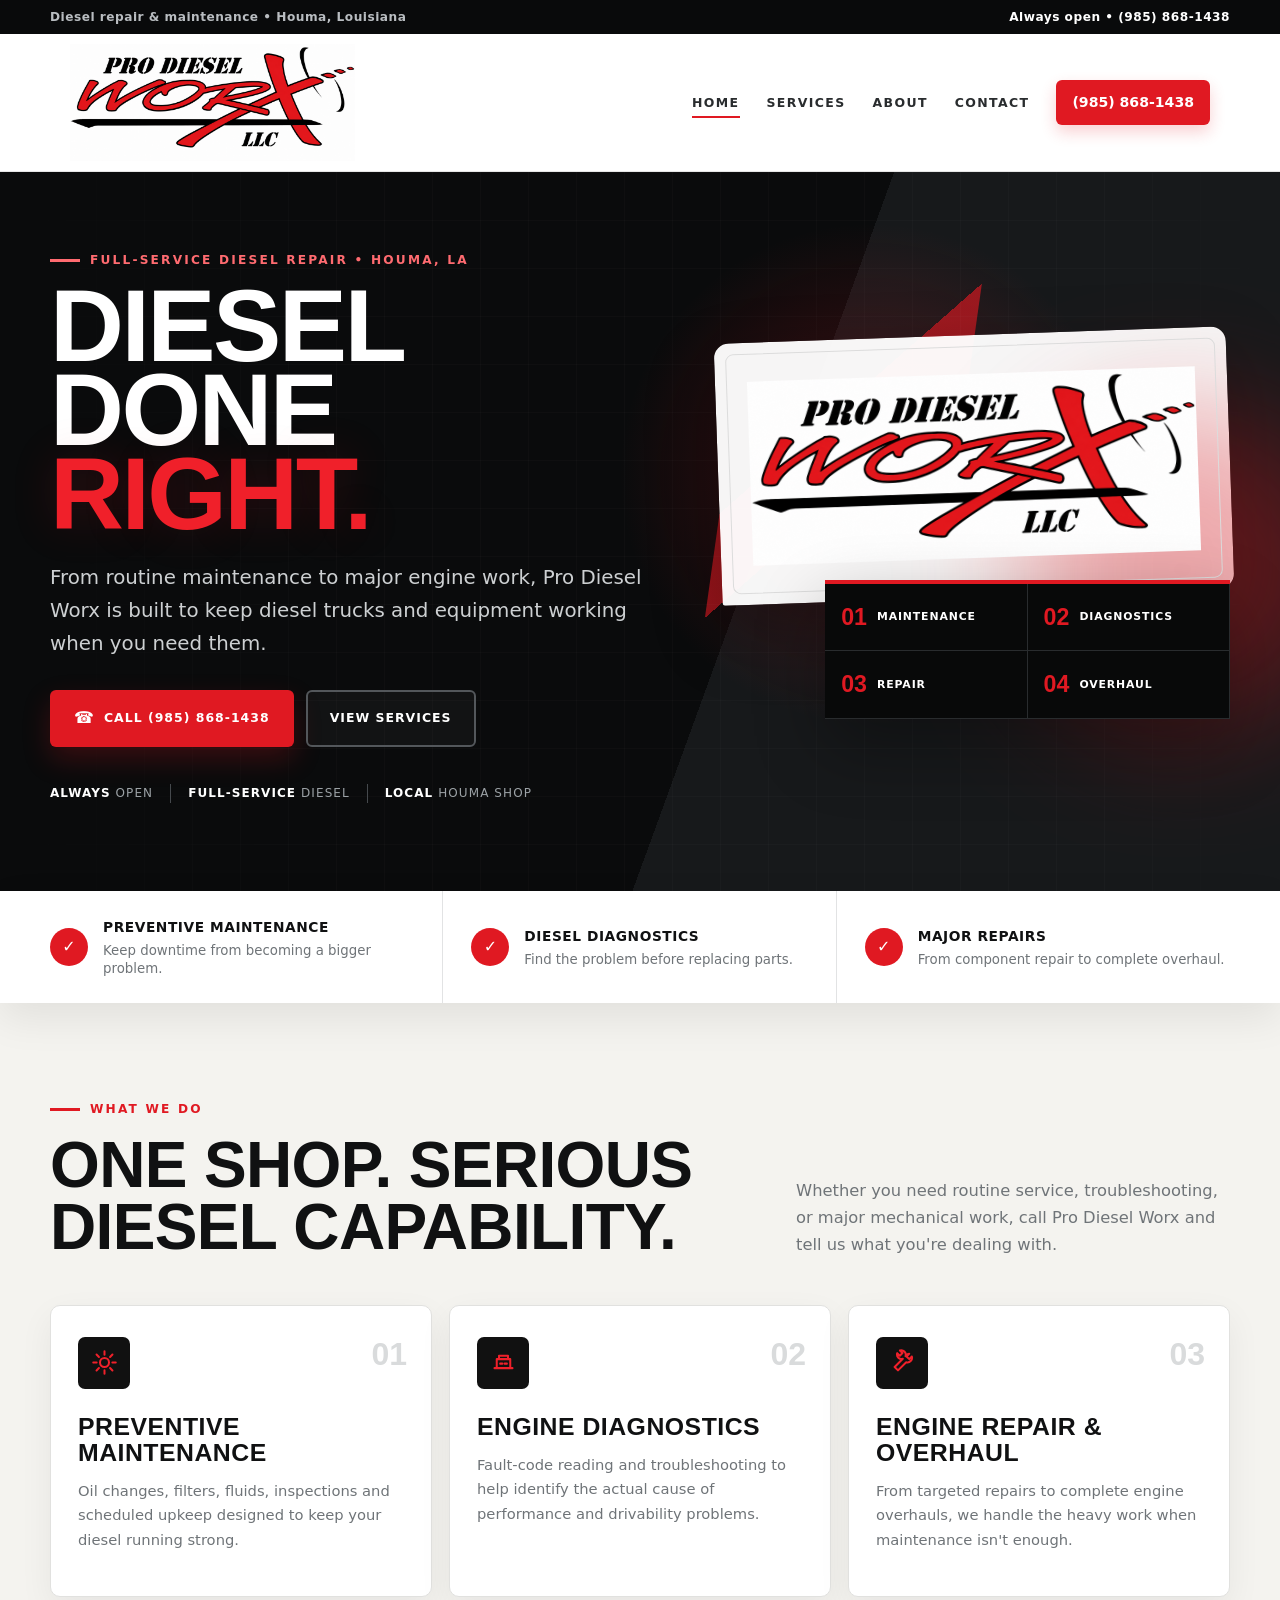
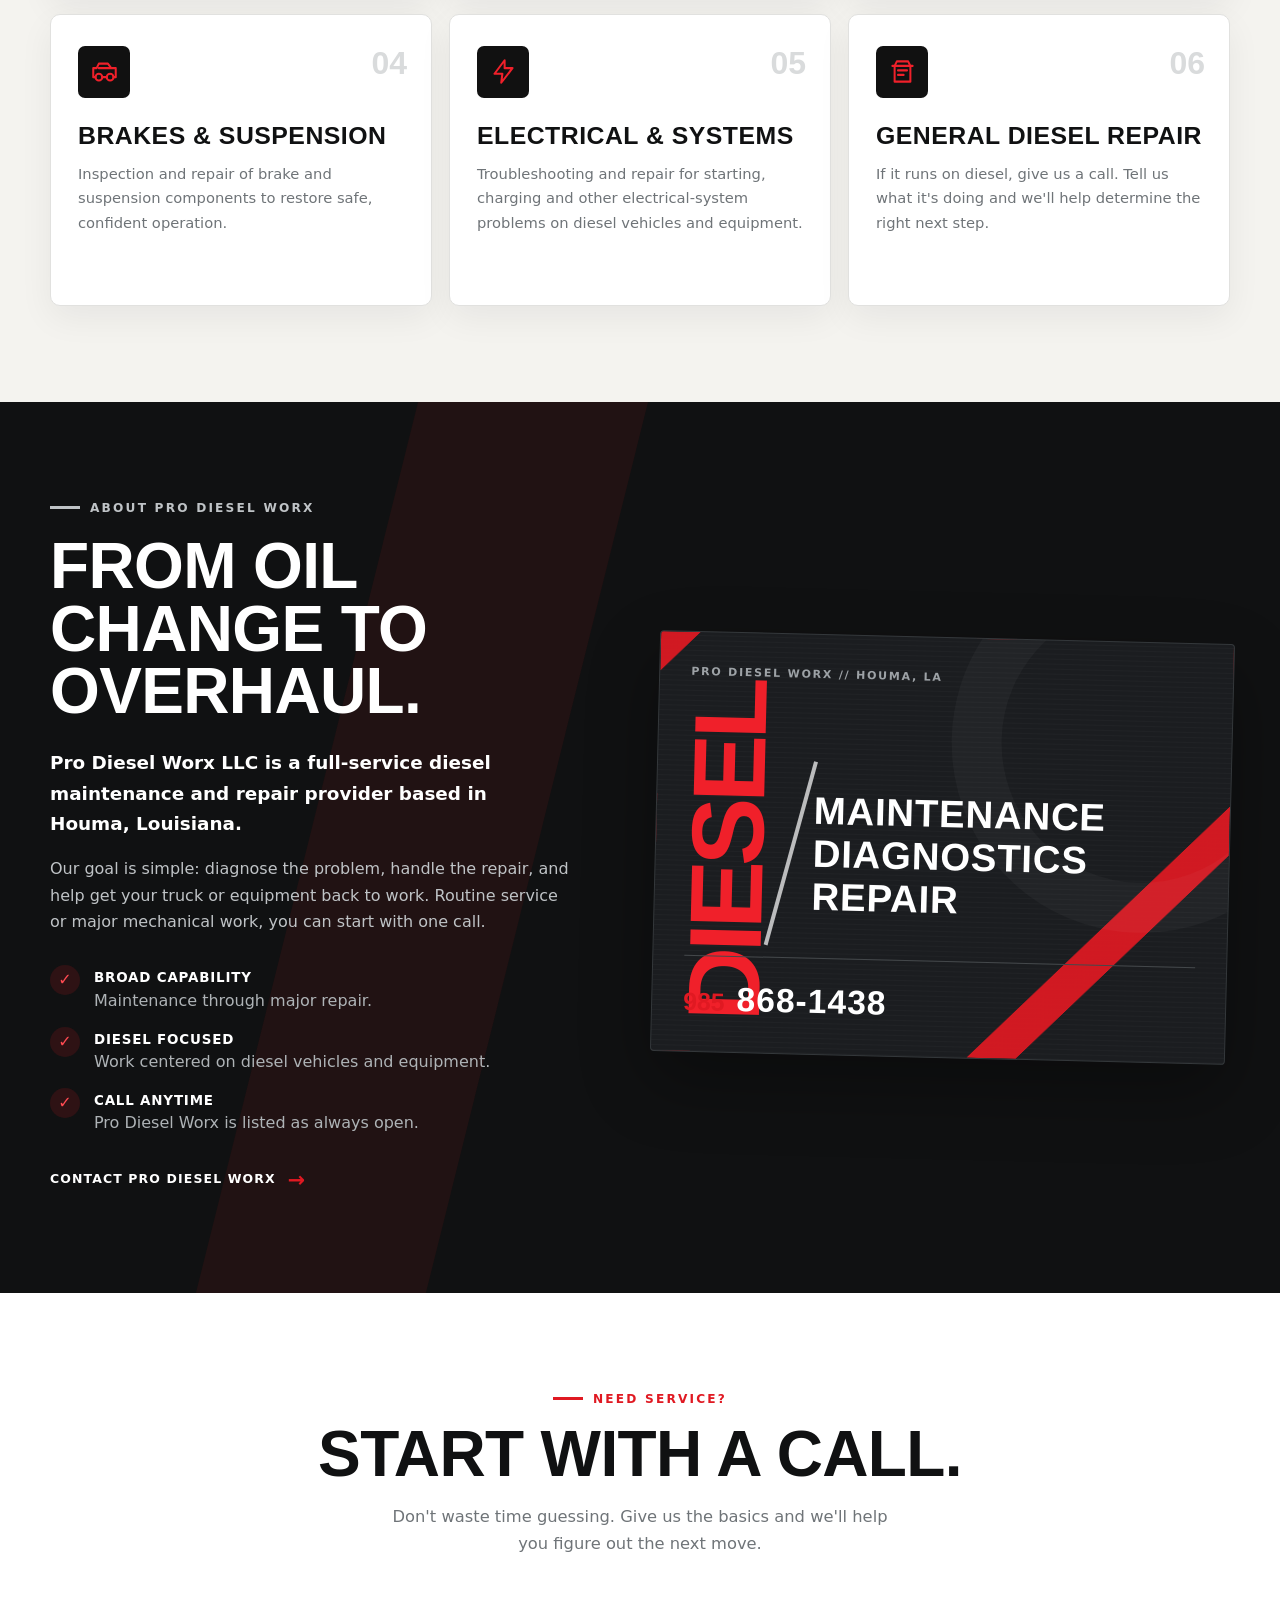
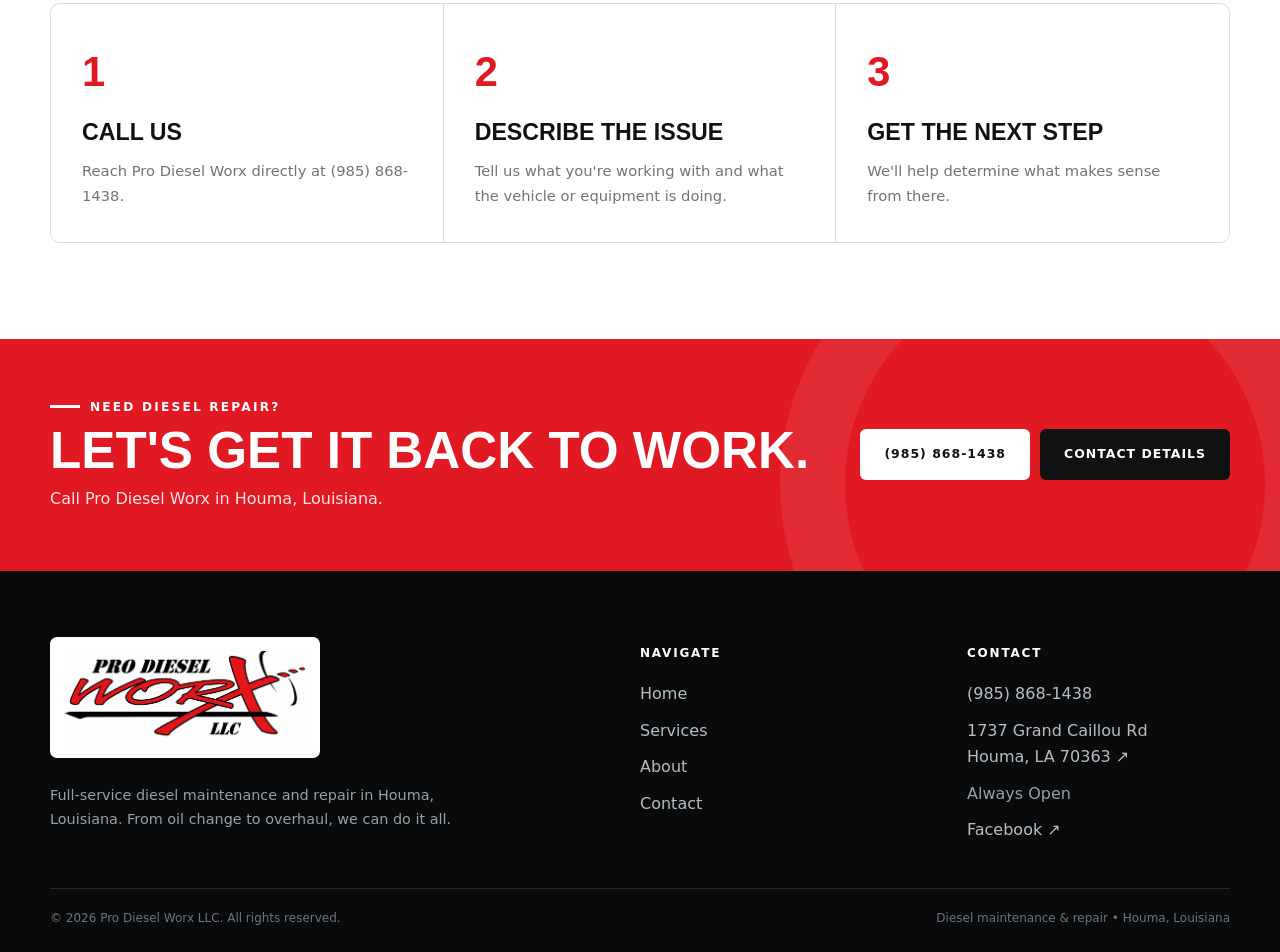
<file: index.html>
<!doctype html>
<html lang="en">
<head>
  <meta charset="utf-8">
  <meta name="viewport" content="width=device-width,initial-scale=1">
  <title>Pro Diesel Worx LLC | Diesel Repair &amp; Maintenance | Lockport, LA</title>
  <meta name="description" content="Full-service diesel maintenance and repair in Lockport, Louisiana.">

  <!--
    TEMPORARY - GitHub Pages preview only.

    Pages serves this repository from the root, but the site itself lives in
    web/wwwroot so that Visual Studio can publish it to IIS. Without this file
    the root URL renders README.md instead of the site.

    Delete this file once prodieselworx.com points at the MonsterASP hosting.
    It is never deployed to production: the publish output comes from web/.
  -->
  <meta name="robots" content="noindex">
  <link rel="canonical" href="https://prodieselworx.com/">
  <meta http-equiv="refresh" content="0; url=web/wwwroot/index.html">
  <script>window.location.replace("web/wwwroot/index.html");</script>

  <style>
    body{margin:0;min-height:100vh;display:grid;place-items:center;background:#111;color:#fff;
         font:16px/1.6 system-ui,-apple-system,"Segoe UI",sans-serif;text-align:center;padding:24px}
    a{color:#e01b24;font-weight:700}
  </style>
</head>
<body>
  <div>
    <p>Loading Pro Diesel Worx&hellip;</p>
    <p><a href="web/wwwroot/index.html">Continue to the site</a></p>
  </div>
</body>
</html>
</file>
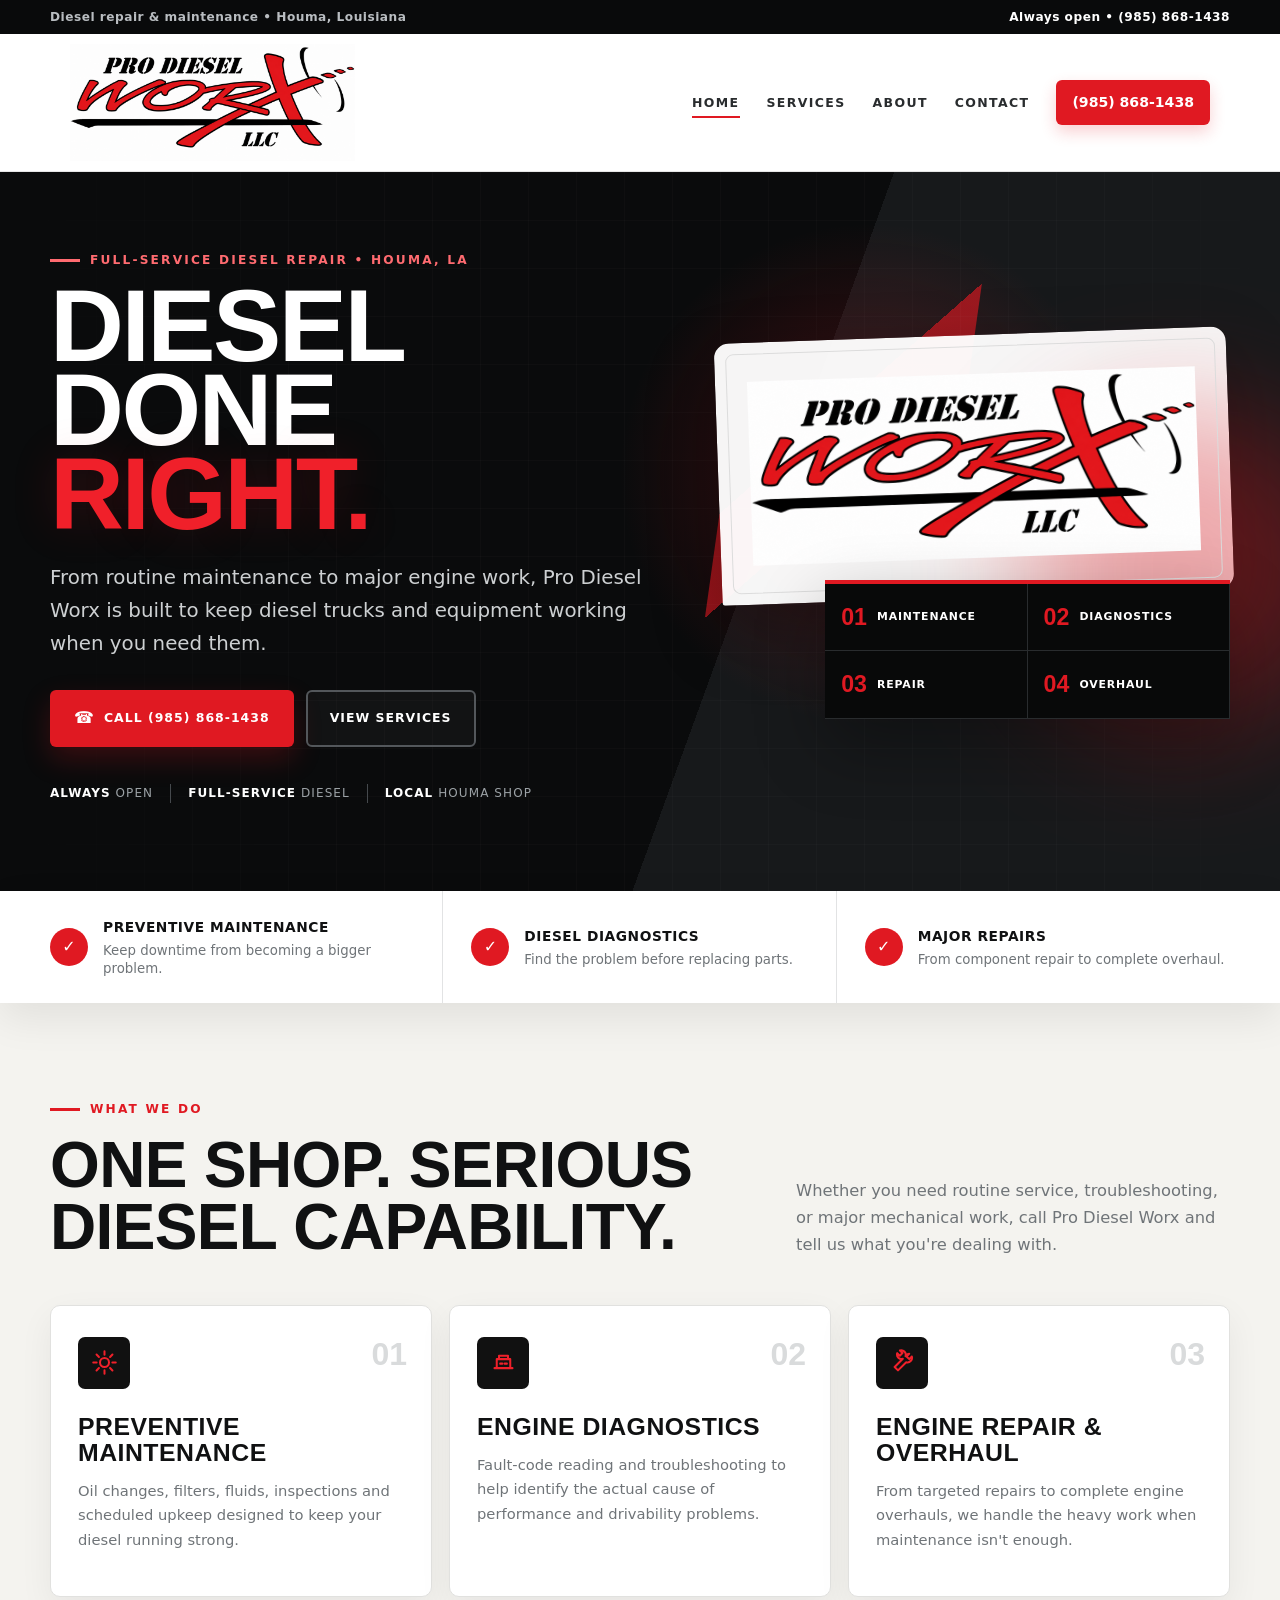
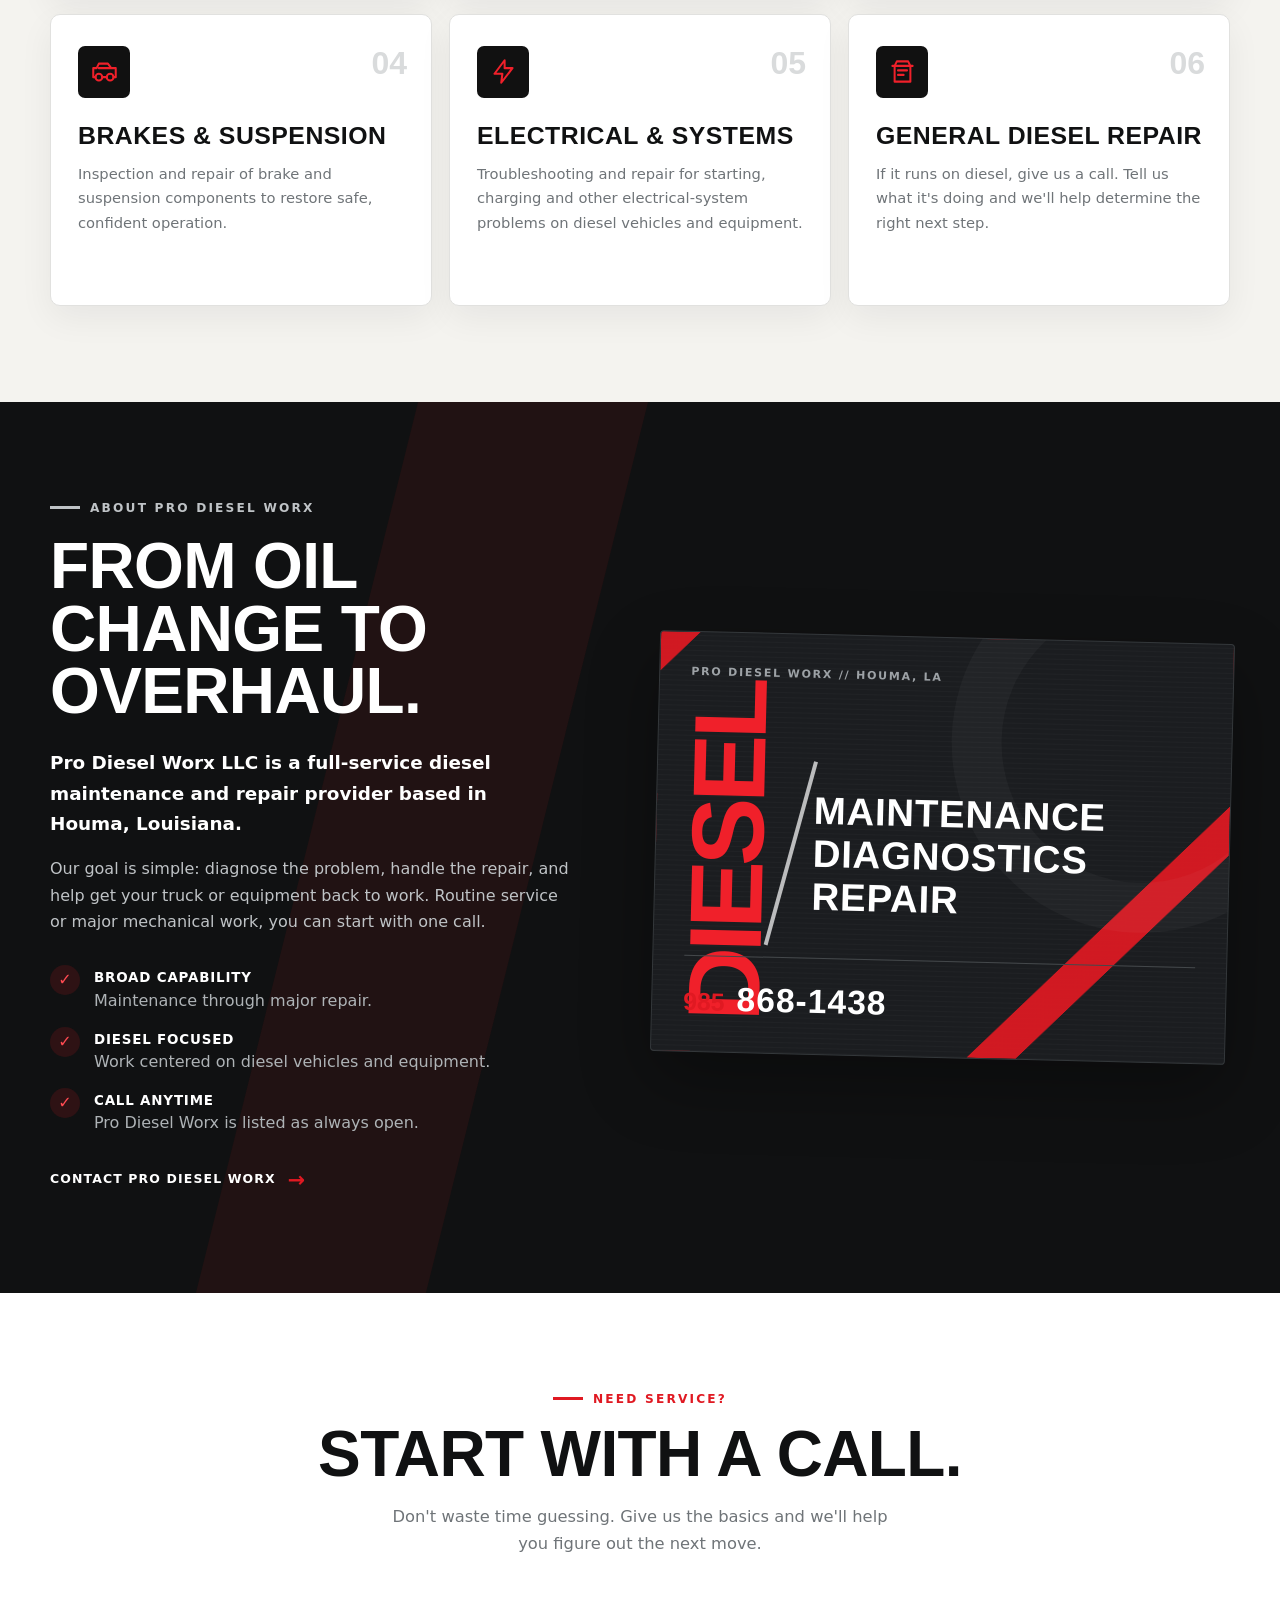
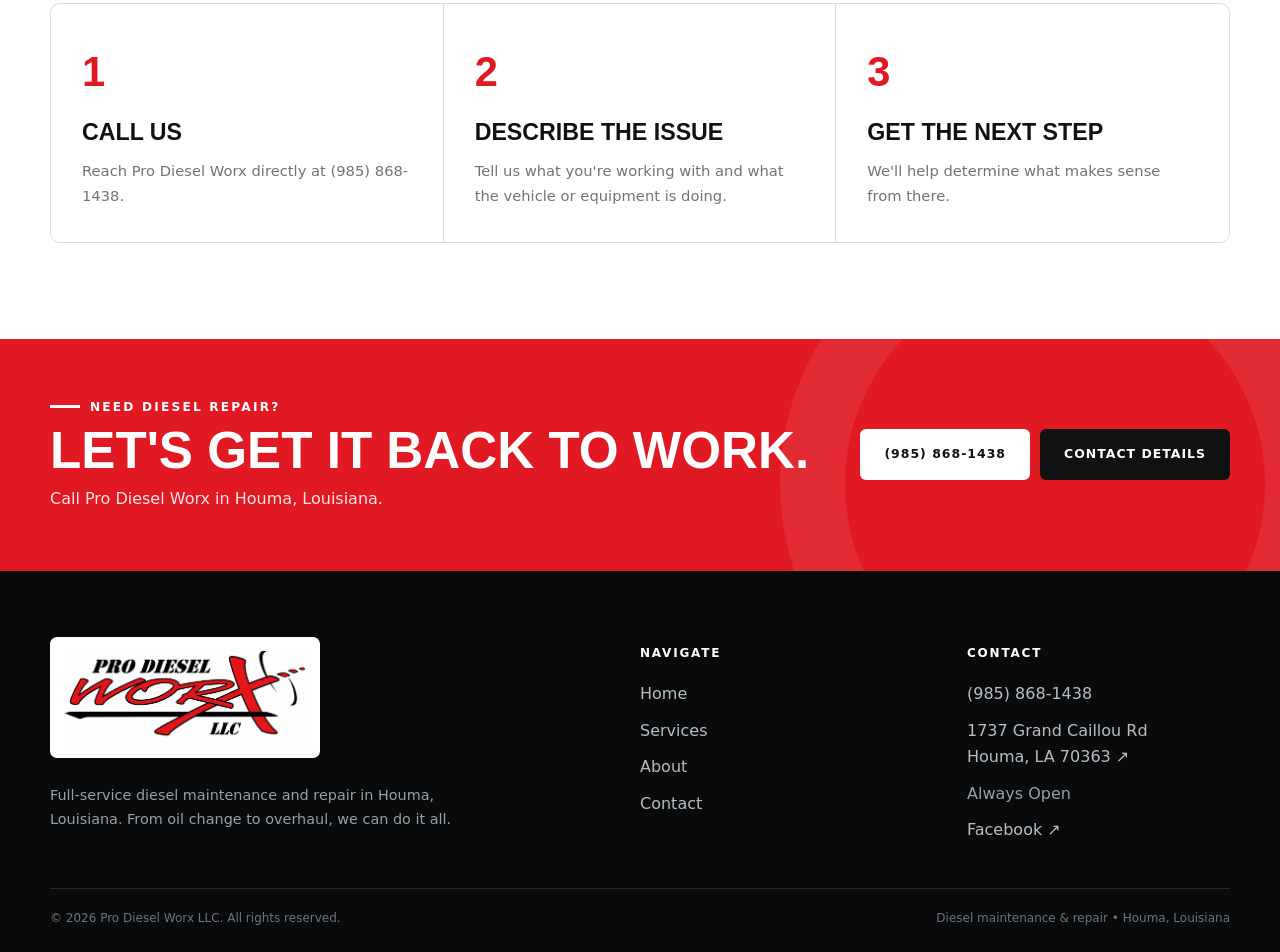
<file: web/wwwroot/index.html>
<!DOCTYPE html>
<html lang="en">
<head>
  <meta charset="UTF-8" />
  <meta name="viewport" content="width=device-width, initial-scale=1.0" />
  <title>Pro Diesel Worx LLC | Diesel Repair & Maintenance | Houma, LA</title>
  <meta name="description" content="Full-service diesel maintenance and repair in Houma, Louisiana. Pro Diesel Worx handles preventive maintenance, diagnostics, electrical work, brakes, suspension, engine repair and overhauls." />
  <meta name="theme-color" content="#111111" />
  <meta property="og:type" content="website" />
  <meta property="og:title" content="Pro Diesel Worx LLC | Diesel Done Right" />
  <meta property="og:description" content="From oil changes to engine overhauls, Pro Diesel Worx provides full-service diesel repair and maintenance in Houma, LA." />
  <meta property="og:url" content="https://prodieselworx.com/" />
  <meta property="og:image" content="https://prodieselworx.com/img/logo.png" />
  <meta name="twitter:card" content="summary_large_image" />
  <link rel="canonical" href="https://prodieselworx.com/" />
  <link rel="icon" href="img/logo.png" type="image/png" />
  <link rel="stylesheet" href="css/styles.css" />
  <script src="js/site.js" defer></script>

  <script type="application/ld+json">
  {
    "@context": "https://schema.org",
    "@type": "AutomotiveBusiness",
    "name": "Pro Diesel Worx LLC",
    "url": "https://prodieselworx.com/",
    "telephone": "+1-985-868-1438",
    "image": "https://prodieselworx.com/img/logo.png",
    "description": "Full-service diesel maintenance and repair in Houma, Louisiana.",
    "address": {
      "@type": "PostalAddress",
      "streetAddress": "1737 Grand Caillou Rd",
      "addressLocality": "Houma",
      "addressRegion": "LA",
      "postalCode": "70363",
      "addressCountry": "US"
    },
    "sameAs": ["https://www.facebook.com/prodieselworx/"]
  }
  </script>
</head>
<body>
  <a class="skip-link" href="#main">Skip to content</a>

  <div class="utility-bar">
    <div class="container utility-bar__inner">
      <span>Diesel repair &amp; maintenance • Houma, Louisiana</span>
      <a href="tel:+19858681438" aria-label="Call Pro Diesel Worx at 985-868-1438">Always open • (985) 868-1438</a>
    </div>
  </div>

  <header class="site-header" data-header>
    <nav class="nav" aria-label="Primary navigation">
      <a href="index.html" class="nav__brand" aria-label="Pro Diesel Worx home">
        <img src="img/logo.png" width="1956" height="804" alt="Pro Diesel Worx LLC" />
      </a>

      <button class="nav__toggle" type="button" aria-label="Open menu" aria-expanded="false" aria-controls="navLinks" data-nav-toggle>
        <span></span><span></span><span></span>
      </button>

      <ul class="nav__links" id="navLinks" data-nav-links>
        <li><a href="index.html" class="active">Home</a></li>
        <li><a href="#services">Services</a></li>
        <li><a href="#about">About</a></li>
        <li><a href="contact.html">Contact</a></li>
        <li><a href="tel:+19858681438" class="nav__phone"><span>Call Now</span> (985) 868-1438</a></li>
      </ul>
    </nav>
  </header>

  <main id="main">
    <section class="hero">
      <div class="hero__texture" aria-hidden="true"></div>
      <div class="container hero__grid">
        <div class="hero__content reveal">
          <p class="eyebrow">Full-Service Diesel Repair • Houma, LA</p>
          <h1>Diesel Done <span>Right.</span></h1>
          <p class="hero__lead">From routine maintenance to major engine work, Pro Diesel Worx is built to keep diesel trucks and equipment working when you need them.</p>
          <div class="hero__actions">
            <a href="tel:+19858681438" class="btn btn--primary">
              <span class="btn__icon" aria-hidden="true">☎</span>
              Call (985) 868-1438
            </a>
            <a href="#services" class="btn btn--ghost">View Services</a>
          </div>
          <div class="hero__mini-proof" aria-label="Business highlights">
            <span><strong>Always</strong> Open</span>
            <span><strong>Full-Service</strong> Diesel</span>
            <span><strong>Local</strong> Houma Shop</span>
          </div>
        </div>

        <div class="hero__visual reveal reveal--delay" aria-label="Pro Diesel Worx capabilities">
          <div class="hero__logo-panel">
            <div class="hero__logo-glow" aria-hidden="true"></div>
            <img src="img/logo.png" width="1956" height="804" alt="" aria-hidden="true" />
          </div>
          <div class="hero__service-stack">
            <div><span>01</span><strong>Maintenance</strong></div>
            <div><span>02</span><strong>Diagnostics</strong></div>
            <div><span>03</span><strong>Repair</strong></div>
            <div><span>04</span><strong>Overhaul</strong></div>
          </div>
        </div>
      </div>
    </section>

    <section class="capability-strip" aria-label="Pro Diesel Worx service highlights">
      <div class="container capability-strip__grid">
        <div class="capability-strip__item"><span class="capability-strip__mark">✓</span><span><strong>Preventive Maintenance</strong><small>Keep downtime from becoming a bigger problem.</small></span></div>
        <div class="capability-strip__item"><span class="capability-strip__mark">✓</span><span><strong>Diesel Diagnostics</strong><small>Find the problem before replacing parts.</small></span></div>
        <div class="capability-strip__item"><span class="capability-strip__mark">✓</span><span><strong>Major Repairs</strong><small>From component repair to complete overhaul.</small></span></div>
      </div>
    </section>

    <section class="section section--light" id="services">
      <div class="container">
        <div class="section-heading reveal">
          <div>
            <p class="eyebrow eyebrow--dark">What We Do</p>
            <h2>One Shop. Serious Diesel Capability.</h2>
          </div>
          <p>Whether you need routine service, troubleshooting, or major mechanical work, call Pro Diesel Worx and tell us what you're dealing with.</p>
        </div>

        <div class="services">
          <article class="service-card reveal">
            <div class="service-card__icon" aria-hidden="true">
              <svg viewBox="0 0 24 24"><path d="M12 2v3M12 19v3M4.93 4.93l2.12 2.12M16.95 16.95l2.12 2.12M2 12h3M19 12h3M4.93 19.07l2.12-2.12M16.95 7.05l2.12-2.12"/><circle cx="12" cy="12" r="4"/></svg>
            </div>
            <span class="service-card__number">01</span>
            <h3>Preventive Maintenance</h3>
            <p>Oil changes, filters, fluids, inspections and scheduled upkeep designed to keep your diesel running strong.</p>
          </article>

          <article class="service-card reveal">
            <div class="service-card__icon" aria-hidden="true">
              <svg viewBox="0 0 24 24"><path d="M4 17h16M6 17V9h12v8M8 9V6h8v3M9 13h2M13 13h2"/></svg>
            </div>
            <span class="service-card__number">02</span>
            <h3>Engine Diagnostics</h3>
            <p>Fault-code reading and troubleshooting to help identify the actual cause of performance and drivability problems.</p>
          </article>

          <article class="service-card reveal">
            <div class="service-card__icon" aria-hidden="true">
              <svg viewBox="0 0 24 24"><path d="M14.7 6.3a4 4 0 0 0-5-5L12 3.6 9.6 6 7.3 3.7a4 4 0 0 0 5 5L5 16l3 3 7.3-7.3a4 4 0 0 0 5-5L18 9l-2.4-2.4 2.3-2.3a4 4 0 0 0-3.2 2z"/></svg>
            </div>
            <span class="service-card__number">03</span>
            <h3>Engine Repair &amp; Overhaul</h3>
            <p>From targeted repairs to complete engine overhauls, we handle the heavy work when maintenance isn't enough.</p>
          </article>

          <article class="service-card reveal">
            <div class="service-card__icon" aria-hidden="true">
              <svg viewBox="0 0 24 24"><circle cx="7" cy="17" r="3"/><circle cx="17" cy="17" r="3"/><path d="M4 17H2V9h3l2-4h8l3 4h4v8h-2M10 17h4M7 9h10"/></svg>
            </div>
            <span class="service-card__number">04</span>
            <h3>Brakes &amp; Suspension</h3>
            <p>Inspection and repair of brake and suspension components to restore safe, confident operation.</p>
          </article>

          <article class="service-card reveal">
            <div class="service-card__icon" aria-hidden="true">
              <svg viewBox="0 0 24 24"><path d="M13 2 4 14h7l-1 8 10-13h-7z"/></svg>
            </div>
            <span class="service-card__number">05</span>
            <h3>Electrical &amp; Systems</h3>
            <p>Troubleshooting and repair for starting, charging and other electrical-system problems on diesel vehicles and equipment.</p>
          </article>

          <article class="service-card reveal">
            <div class="service-card__icon" aria-hidden="true">
              <svg viewBox="0 0 24 24"><path d="M3 7h18M5 7l2-4h10l2 4M5 7v14h14V7M8 11h8M8 15h5"/></svg>
            </div>
            <span class="service-card__number">06</span>
            <h3>General Diesel Repair</h3>
            <p>If it runs on diesel, give us a call. Tell us what it's doing and we'll help determine the right next step.</p>
          </article>
        </div>
      </div>
    </section>

    <section class="section section--dark section--angled" id="about">
      <div class="container about-grid">
        <div class="about-copy reveal">
          <p class="eyebrow">About Pro Diesel Worx</p>
          <h2>From Oil Change to Overhaul.</h2>
          <p class="about-copy__lead">Pro Diesel Worx LLC is a full-service diesel maintenance and repair provider based in Houma, Louisiana.</p>
          <p>Our goal is simple: diagnose the problem, handle the repair, and help get your truck or equipment back to work. Routine service or major mechanical work, you can start with one call.</p>
          <div class="about-points">
            <div><span>✓</span><p><strong>Broad capability</strong><br />Maintenance through major repair.</p></div>
            <div><span>✓</span><p><strong>Diesel focused</strong><br />Work centered on diesel vehicles and equipment.</p></div>
            <div><span>✓</span><p><strong>Call anytime</strong><br />Pro Diesel Worx is listed as always open.</p></div>
          </div>
          <a href="contact.html" class="text-link">Contact Pro Diesel Worx <span>→</span></a>
        </div>

        <div class="about-visual reveal reveal--delay" aria-hidden="true">
          <div class="industrial-card">
            <div class="industrial-card__topline">PRO DIESEL WORX // HOUMA, LA</div>
            <div class="industrial-card__center">
              <span class="industrial-card__big">DIESEL</span>
              <span class="industrial-card__slash"></span>
              <span class="industrial-card__small">MAINTENANCE<br />DIAGNOSTICS<br />REPAIR</span>
            </div>
            <div class="industrial-card__bottom">
              <span>985</span><strong>868-1438</strong>
            </div>
          </div>
        </div>
      </div>
    </section>

    <section class="section section--steps">
      <div class="container">
        <div class="section-heading section-heading--center reveal">
          <div>
            <p class="eyebrow eyebrow--dark">Need Service?</p>
            <h2>Start With a Call.</h2>
          </div>
          <p>Don't waste time guessing. Give us the basics and we'll help you figure out the next move.</p>
        </div>

        <div class="steps-grid">
          <div class="step-card reveal"><span>1</span><h3>Call Us</h3><p>Reach Pro Diesel Worx directly at (985) 868-1438.</p></div>
          <div class="step-card reveal"><span>2</span><h3>Describe the Issue</h3><p>Tell us what you're working with and what the vehicle or equipment is doing.</p></div>
          <div class="step-card reveal"><span>3</span><h3>Get the Next Step</h3><p>We'll help determine what makes sense from there.</p></div>
        </div>
      </div>
    </section>

    <section class="cta-band">
      <div class="container cta-band__inner reveal">
        <div>
          <p class="eyebrow">Need Diesel Repair?</p>
          <h2>Let's Get It Back to Work.</h2>
          <p>Call Pro Diesel Worx in Houma, Louisiana.</p>
        </div>
        <div class="cta-band__actions">
          <a href="tel:+19858681438" class="btn btn--white">(985) 868-1438</a>
          <a href="contact.html" class="btn btn--dark">Contact Details</a>
        </div>
      </div>
    </section>
  </main>

  <footer class="site-footer">
    <div class="container footer-grid">
      <div class="footer-brand">
        <div class="footer-brand__logo"><img src="img/logo.png" width="1956" height="804" alt="Pro Diesel Worx LLC" /></div>
        <p>Full-service diesel maintenance and repair in Houma, Louisiana. From oil change to overhaul, we can do it all.</p>
      </div>
      <div>
        <h3>Navigate</h3>
        <ul>
          <li><a href="index.html">Home</a></li>
          <li><a href="#services">Services</a></li>
          <li><a href="#about">About</a></li>
          <li><a href="contact.html">Contact</a></li>
        </ul>
      </div>
      <div>
        <h3>Contact</h3>
        <ul>
          <li><a href="tel:+19858681438">(985) 868-1438</a></li>
          <li><a href="https://www.google.com/maps/search/?api=1&query=1737+Grand+Caillou+Rd+Houma+LA+70363" target="_blank" rel="noopener noreferrer">1737 Grand Caillou Rd<br />Houma, LA 70363 ↗</a></li>
          <li>Always Open</li>
          <li><a href="https://www.facebook.com/prodieselworx/" target="_blank" rel="noopener noreferrer">Facebook ↗</a></li>
        </ul>
      </div>
    </div>
    <div class="container footer-bottom">
      <p>&copy; 2026 Pro Diesel Worx LLC. All rights reserved.</p>
      <p>Diesel maintenance &amp; repair • Houma, Louisiana</p>
    </div>
  </footer>

  <a class="mobile-call" href="tel:+19858681438"><span aria-hidden="true">☎</span> Call Pro Diesel Worx</a>
</body>
</html>
</file>
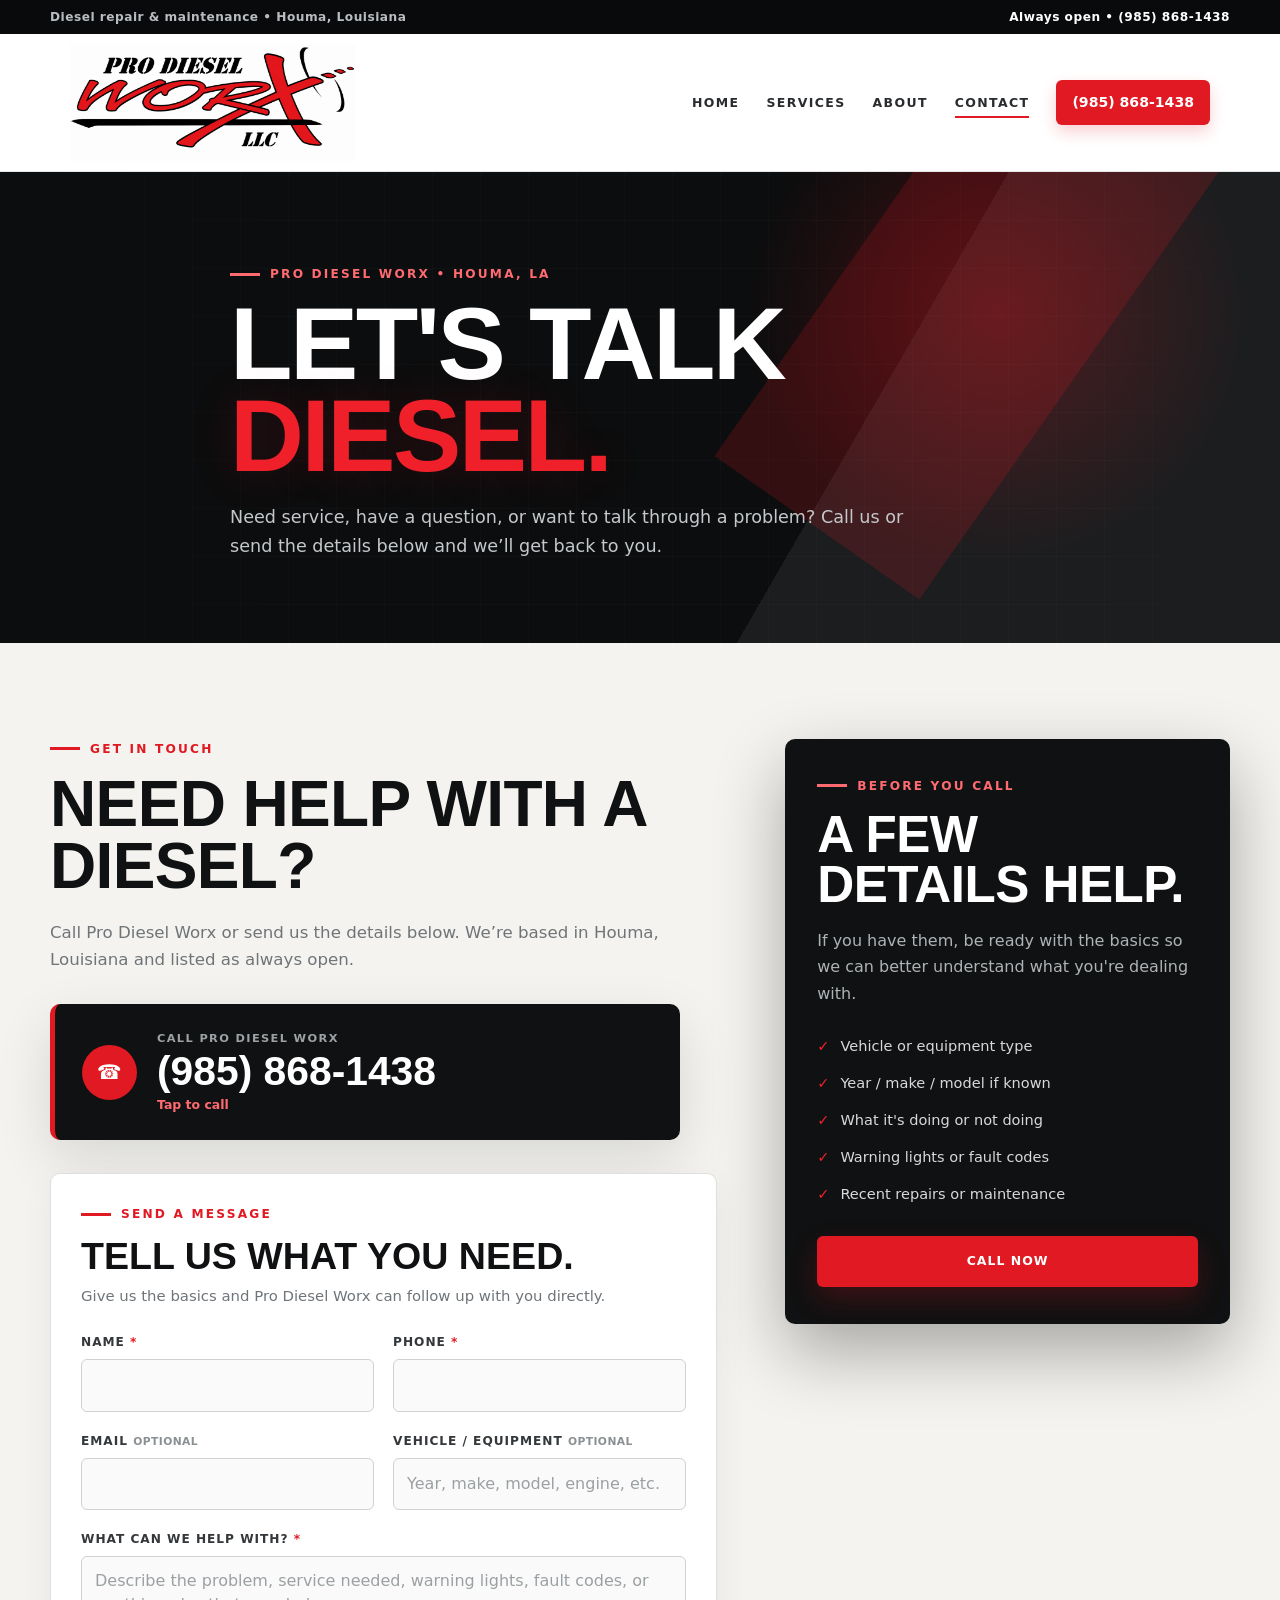
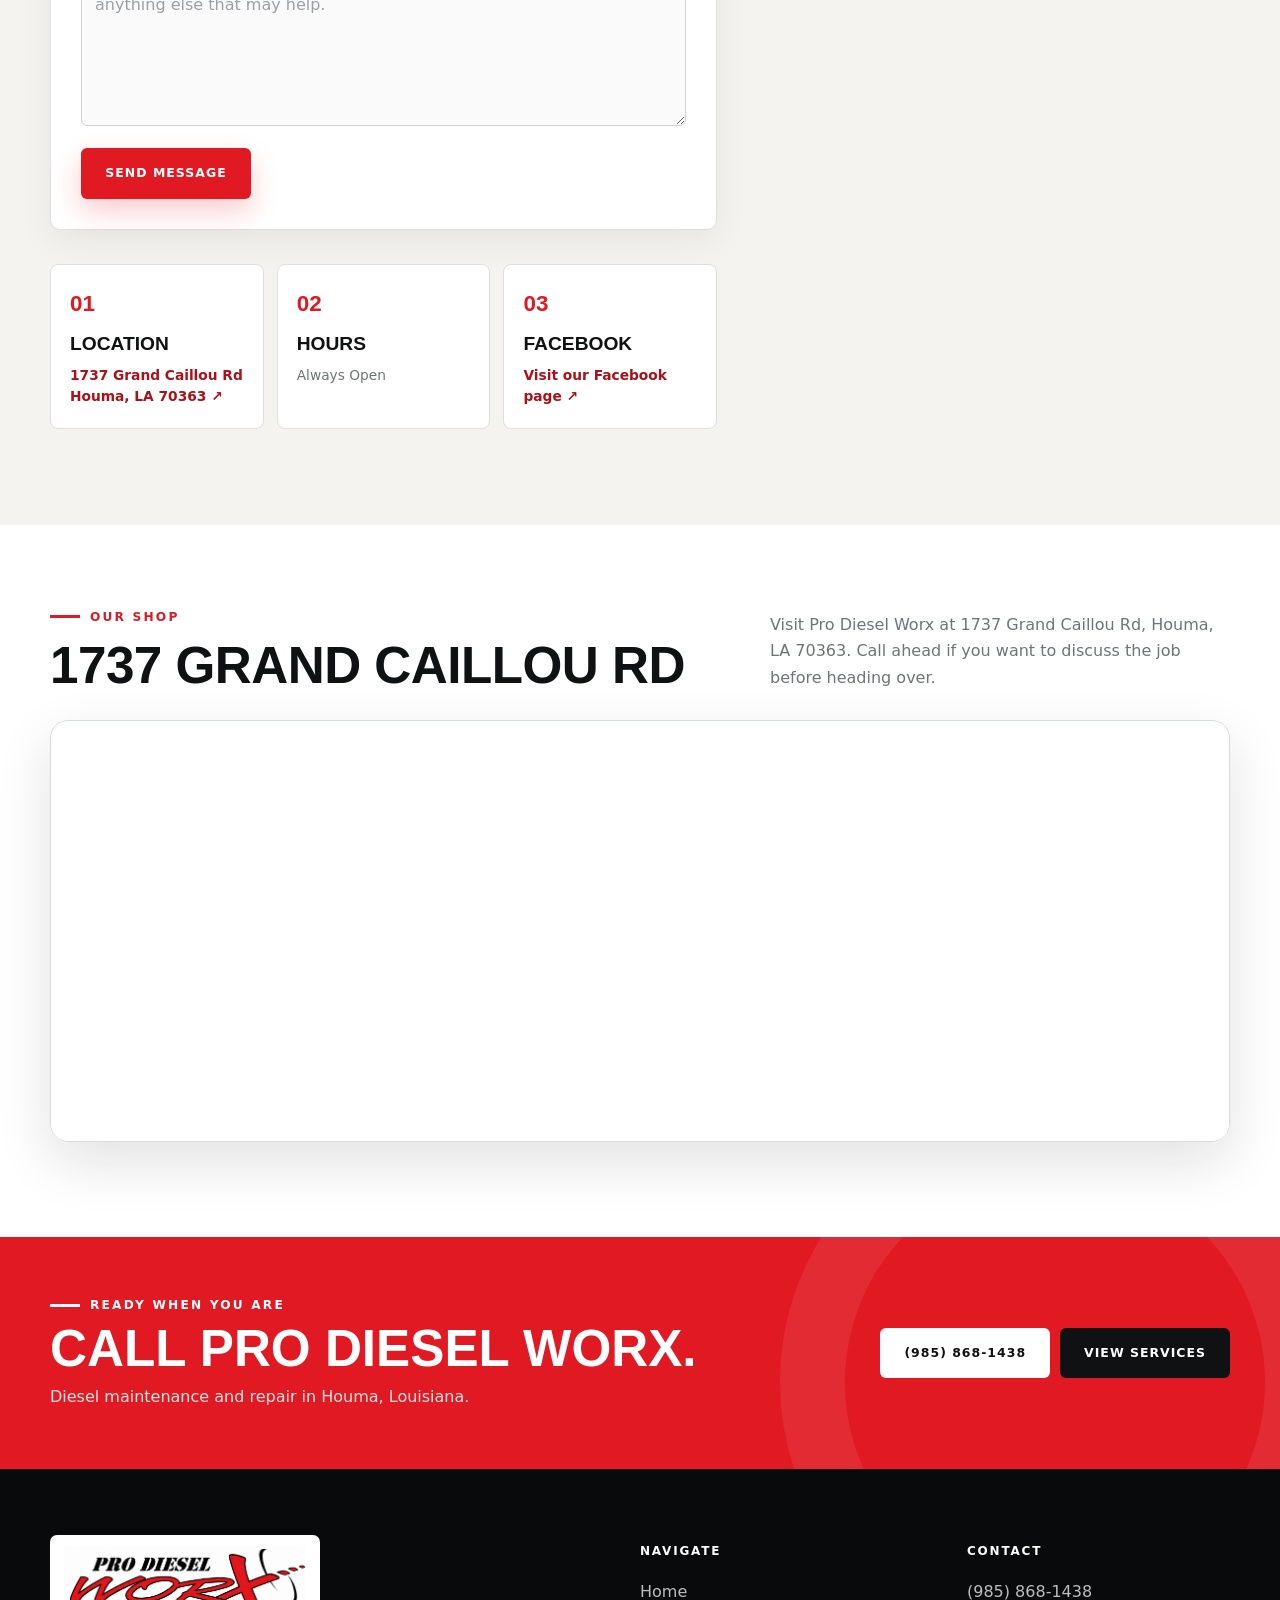
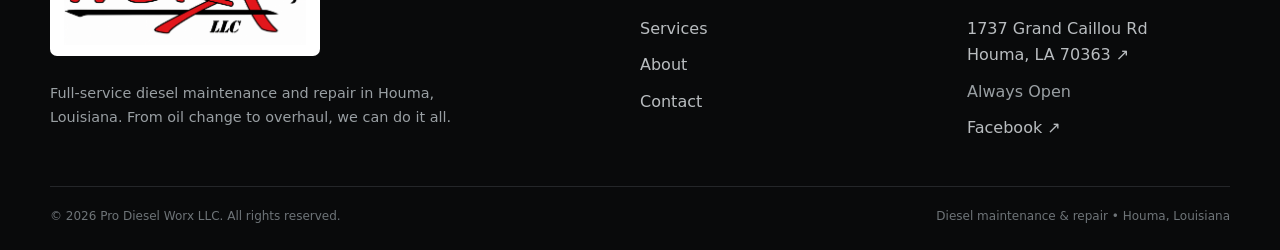
<file: web/wwwroot/contact.html>
<!DOCTYPE html>
<html lang="en">
<head>
  <meta charset="UTF-8" />
  <meta name="viewport" content="width=device-width, initial-scale=1.0" />
  <title>Contact Pro Diesel Worx LLC | Houma, LA</title>
  <meta name="description" content="Contact Pro Diesel Worx LLC in Houma, Louisiana for diesel maintenance and repair. Call (985) 868-1438. Pro Diesel Worx is listed as always open." />
  <meta name="theme-color" content="#111111" />
  <meta property="og:type" content="website" />
  <meta property="og:title" content="Contact Pro Diesel Worx LLC" />
  <meta property="og:description" content="Need diesel repair or maintenance in Houma, LA? Call Pro Diesel Worx at (985) 868-1438." />
  <meta property="og:url" content="https://prodieselworx.com/contact.html" />
  <meta property="og:image" content="https://prodieselworx.com/img/logo.png" />
  <link rel="canonical" href="https://prodieselworx.com/contact.html" />
  <link rel="icon" href="img/logo.png" type="image/png" />
  <link rel="stylesheet" href="css/styles.css" />
  <script src="js/site.js" defer></script>
</head>
<body>
  <a class="skip-link" href="#main">Skip to content</a>

  <div class="utility-bar">
    <div class="container utility-bar__inner">
      <span>Diesel repair &amp; maintenance • Houma, Louisiana</span>
      <a href="tel:+19858681438">Always open • (985) 868-1438</a>
    </div>
  </div>

  <header class="site-header" data-header>
    <nav class="nav" aria-label="Primary navigation">
      <a href="index.html" class="nav__brand" aria-label="Pro Diesel Worx home">
        <img src="img/logo.png" width="1956" height="804" alt="Pro Diesel Worx LLC" />
      </a>
      <button class="nav__toggle" type="button" aria-label="Open menu" aria-expanded="false" aria-controls="navLinks" data-nav-toggle>
        <span></span><span></span><span></span>
      </button>
      <ul class="nav__links" id="navLinks" data-nav-links>
        <li><a href="index.html">Home</a></li>
        <li><a href="index.html#services">Services</a></li>
        <li><a href="index.html#about">About</a></li>
        <li><a href="contact.html" class="active">Contact</a></li>
        <li><a href="tel:+19858681438" class="nav__phone"><span>Call Now</span> (985) 868-1438</a></li>
      </ul>
    </nav>
  </header>

  <main id="main">
    <section class="page-hero">
      <div class="page-hero__texture" aria-hidden="true"></div>
      <div class="container page-hero__inner reveal">
        <p class="eyebrow">Pro Diesel Worx • Houma, LA</p>
        <h1>Let's Talk <span>Diesel.</span></h1>
        <p>Need service, have a question, or want to talk through a problem? Call us or send the details below and we’ll get back to you.</p>
      </div>
    </section>

    <section class="section contact-section">
      <div class="container contact-layout">
        <div class="contact-main reveal">
          <p class="eyebrow eyebrow--dark">Get In Touch</p>
          <h2>Need Help With a Diesel?</h2>
          <p class="contact-main__lead">Call Pro Diesel Worx or send us the details below. We’re based in Houma, Louisiana and listed as always open.</p>

          <a class="contact-call-card" href="tel:+19858681438">
            <span class="contact-call-card__icon" aria-hidden="true">☎</span>
            <span><small>Call Pro Diesel Worx</small><strong>(985) 868-1438</strong><em>Tap to call</em></span>
          </a>

          <div class="contact-form-card">
            <div class="contact-form-card__heading">
              <p class="eyebrow eyebrow--dark">Send a Message</p>
              <h3>Tell Us What You Need.</h3>
              <p>Give us the basics and Pro Diesel Worx can follow up with you directly.</p>
            </div>

            <form class="contact-form" data-contact-form novalidate>
              <div class="form-grid">
                <div class="form-field">
                  <label for="contactName">Name <span aria-hidden="true">*</span></label>
                  <input id="contactName" name="name" type="text" autocomplete="name" maxlength="100" required />
                </div>
                <div class="form-field">
                  <label for="contactPhone">Phone <span aria-hidden="true">*</span></label>
                  <input id="contactPhone" name="phone" type="tel" autocomplete="tel" maxlength="40" required />
                </div>
                <div class="form-field">
                  <label for="contactEmail">Email <small>Optional</small></label>
                  <input id="contactEmail" name="email" type="email" autocomplete="email" maxlength="254" />
                </div>
                <div class="form-field">
                  <label for="contactEquipment">Vehicle / Equipment <small>Optional</small></label>
                  <input id="contactEquipment" name="equipment" type="text" maxlength="160" placeholder="Year, make, model, engine, etc." />
                </div>
                <div class="form-field form-field--full">
                  <label for="contactMessage">What can we help with? <span aria-hidden="true">*</span></label>
                  <textarea id="contactMessage" name="message" rows="6" minlength="10" maxlength="4000" required placeholder="Describe the problem, service needed, warning lights, fault codes, or anything else that may help."></textarea>
                </div>
              </div>

              <div class="form-honeypot" aria-hidden="true">
                <label for="contactWebsite">Website</label>
                <input id="contactWebsite" name="website" type="text" tabindex="-1" autocomplete="off" />
              </div>

              <div class="contact-form__footer">
                <button class="btn btn--primary contact-form__submit" type="submit" data-contact-submit>
                  <span data-submit-label>Send Message</span>
                </button>
                <p class="contact-form__status" data-contact-status role="status" aria-live="polite"></p>
              </div>
            </form>
          </div>

          <div class="contact-detail-grid">
            <div class="contact-detail">
              <span class="contact-detail__number">01</span>
              <h3>Location</h3>
              <p><a href="https://www.google.com/maps/search/?api=1&query=1737+Grand+Caillou+Rd+Houma+LA+70363" target="_blank" rel="noopener noreferrer">1737 Grand Caillou Rd<br />Houma, LA 70363 ↗</a></p>
            </div>
            <div class="contact-detail">
              <span class="contact-detail__number">02</span>
              <h3>Hours</h3>
              <p>Always Open</p>
            </div>
            <div class="contact-detail">
              <span class="contact-detail__number">03</span>
              <h3>Facebook</h3>
              <p><a href="https://www.facebook.com/prodieselworx/" target="_blank" rel="noopener noreferrer">Visit our Facebook page ↗</a></p>
            </div>
          </div>
        </div>

        <aside class="contact-side reveal reveal--delay">
          <div class="contact-side__panel">
            <p class="eyebrow">Before You Call</p>
            <h2>A Few Details Help.</h2>
            <p>If you have them, be ready with the basics so we can better understand what you're dealing with.</p>
            <ul class="check-list">
              <li><span>✓</span> Vehicle or equipment type</li>
              <li><span>✓</span> Year / make / model if known</li>
              <li><span>✓</span> What it's doing or not doing</li>
              <li><span>✓</span> Warning lights or fault codes</li>
              <li><span>✓</span> Recent repairs or maintenance</li>
            </ul>
            <a href="tel:+19858681438" class="btn btn--primary btn--full">Call Now</a>
          </div>
        </aside>
      </div>
    </section>

    <section class="map-section">
      <div class="container">
        <div class="map-section__heading reveal">
          <div><p class="eyebrow eyebrow--dark">Our Shop</p><h2>1737 Grand Caillou Rd</h2></div>
          <p>Visit Pro Diesel Worx at 1737 Grand Caillou Rd, Houma, LA 70363. Call ahead if you want to discuss the job before heading over.</p>
        </div>
        <div class="map-frame reveal">
          <iframe
            title="Map to Pro Diesel Worx at 1737 Grand Caillou Rd in Houma, Louisiana"
            src="https://www.google.com/maps?q=1737+Grand+Caillou+Rd,+Houma,+LA+70363&output=embed"
            loading="lazy"
            referrerpolicy="no-referrer-when-downgrade"></iframe>
        </div>
      </div>
    </section>

    <section class="cta-band">
      <div class="container cta-band__inner reveal">
        <div>
          <p class="eyebrow">Ready When You Are</p>
          <h2>Call Pro Diesel Worx.</h2>
          <p>Diesel maintenance and repair in Houma, Louisiana.</p>
        </div>
        <div class="cta-band__actions">
          <a href="tel:+19858681438" class="btn btn--white">(985) 868-1438</a>
          <a href="index.html#services" class="btn btn--dark">View Services</a>
        </div>
      </div>
    </section>
  </main>

  <footer class="site-footer">
    <div class="container footer-grid">
      <div class="footer-brand">
        <div class="footer-brand__logo"><img src="img/logo.png" width="1956" height="804" alt="Pro Diesel Worx LLC" /></div>
        <p>Full-service diesel maintenance and repair in Houma, Louisiana. From oil change to overhaul, we can do it all.</p>
      </div>
      <div>
        <h3>Navigate</h3>
        <ul>
          <li><a href="index.html">Home</a></li>
          <li><a href="index.html#services">Services</a></li>
          <li><a href="index.html#about">About</a></li>
          <li><a href="contact.html">Contact</a></li>
        </ul>
      </div>
      <div>
        <h3>Contact</h3>
        <ul>
          <li><a href="tel:+19858681438">(985) 868-1438</a></li>
          <li><a href="https://www.google.com/maps/search/?api=1&query=1737+Grand+Caillou+Rd+Houma+LA+70363" target="_blank" rel="noopener noreferrer">1737 Grand Caillou Rd<br />Houma, LA 70363 ↗</a></li>
          <li>Always Open</li>
          <li><a href="https://www.facebook.com/prodieselworx/" target="_blank" rel="noopener noreferrer">Facebook ↗</a></li>
        </ul>
      </div>
    </div>
    <div class="container footer-bottom">
      <p>&copy; 2026 Pro Diesel Worx LLC. All rights reserved.</p>
      <p>Diesel maintenance &amp; repair • Houma, Louisiana</p>
    </div>
  </footer>

  <a class="mobile-call" href="tel:+19858681438"><span aria-hidden="true">☎</span> Call Pro Diesel Worx</a>
</body>
</html>
</file>
<file: web/wwwroot/css/styles.css>
/* ========================================================================== 
   Pro Diesel Worx LLC
   Industrial red / black / warm-white visual system
   ========================================================================== */

:root {
  --red: #e01922;
  --red-bright: #f0202a;
  --red-dark: #aa1118;
  --ink: #101112;
  --ink-2: #181a1c;
  --ink-3: #24272a;
  --steel: #555b60;
  --muted: #6f7478;
  --line: #d9dcdf;
  --paper: #f4f3ef;
  --white: #ffffff;
  --max-width: 1180px;
  --radius: 10px;
  --radius-lg: 18px;
  --shadow: 0 20px 55px rgba(16, 17, 18, 0.12);
  --shadow-dark: 0 28px 70px rgba(0, 0, 0, 0.32);
  --font: Inter, ui-sans-serif, system-ui, -apple-system, BlinkMacSystemFont, "Segoe UI", sans-serif;
  --font-condensed: "Arial Narrow", "Roboto Condensed", Impact, Haettenschweiler, sans-serif;
}

* { box-sizing: border-box; margin: 0; padding: 0; }
html { scroll-behavior: smooth; scroll-padding-top: 120px; }
body { font-family: var(--font); color: var(--ink); background: var(--white); line-height: 1.65; overflow-x: hidden; }
img { max-width: 100%; display: block; }
a { color: inherit; text-decoration: none; }
button, input, textarea { font: inherit; }
::selection { background: var(--red); color: var(--white); }

.container { width: min(100% - 40px, var(--max-width)); margin-inline: auto; }

.skip-link {
  position: fixed; left: 12px; top: 12px; z-index: 9999; padding: 10px 14px;
  background: var(--white); color: var(--ink); border: 2px solid var(--red); border-radius: 6px;
  transform: translateY(-160%); transition: transform .2s ease;
}
.skip-link:focus { transform: translateY(0); }

.eyebrow {
  display: flex; align-items: center; gap: 10px; color: #ff6b70; font-size: .76rem;
  font-weight: 900; letter-spacing: .18em; text-transform: uppercase; margin-bottom: 14px;
}
.eyebrow::before { content: ""; width: 30px; height: 3px; background: currentColor; }
.eyebrow--dark { color: var(--red); }

/* Utility / header --------------------------------------------------------- */
.utility-bar { background: #090a0b; color: #b9bdc1; font-size: .76rem; font-weight: 700; letter-spacing: .04em; }
.utility-bar__inner { min-height: 34px; display: flex; align-items: center; justify-content: space-between; gap: 20px; }
.utility-bar a { color: var(--white); }
.utility-bar a:hover { color: #ff777b; }

.site-header {
  position: sticky; top: 0; z-index: 1000; background: rgba(255,255,255,.97);
  border-bottom: 1px solid rgba(16,17,18,.1); transition: box-shadow .2s ease, border-color .2s ease;
  backdrop-filter: blur(12px);
}
.site-header--scrolled { box-shadow: 0 9px 30px rgba(0,0,0,.09); border-color: transparent; }
.nav { min-height: 92px; max-width: var(--max-width); margin: 0 auto; padding: 10px 20px; display: flex; align-items: center; justify-content: space-between; gap: 30px; }
.nav__brand { flex: 0 1 285px; min-width: 190px; }
.nav__brand img { width: 285px; height: auto; }
.nav__links { list-style: none; display: flex; align-items: center; gap: 27px; }
.nav__links > li > a:not(.nav__phone) {
  position: relative; color: #292c2e; font-size: .78rem; font-weight: 900; letter-spacing: .11em; text-transform: uppercase;
}
.nav__links > li > a:not(.nav__phone)::after {
  content: ""; position: absolute; left: 0; right: 100%; bottom: -8px; height: 2px; background: var(--red); transition: right .2s ease;
}
.nav__links > li > a:not(.nav__phone):hover::after,
.nav__links > li > a.active:not(.nav__phone)::after { right: 0; }
.nav__phone {
  display: inline-flex; align-items: center; gap: 7px; background: var(--red); color: var(--white);
  padding: 11px 16px; border-radius: 6px; font-weight: 900; font-size: .88rem; box-shadow: 0 7px 16px rgba(224,25,34,.2);
  transition: transform .2s ease, background .2s ease;
}
.nav__phone span { display: none; }
.nav__phone:hover { background: var(--red-dark); transform: translateY(-1px); }
.nav__toggle { display: none; width: 46px; height: 42px; border: 0; background: var(--ink); border-radius: 6px; cursor: pointer; align-items: center; justify-content: center; flex-direction: column; gap: 5px; }
.nav__toggle span { width: 22px; height: 2px; background: var(--white); transition: transform .2s ease, opacity .2s ease; }
.nav__toggle.open span:nth-child(1) { transform: translateY(7px) rotate(45deg); }
.nav__toggle.open span:nth-child(2) { opacity: 0; }
.nav__toggle.open span:nth-child(3) { transform: translateY(-7px) rotate(-45deg); }

/* Hero -------------------------------------------------------------------- */
.hero { position: relative; isolation: isolate; overflow: hidden; color: var(--white); background: var(--ink); }
.hero::before {
  content: ""; position: absolute; inset: 0; z-index: -3;
  background:
    radial-gradient(circle at 68% 42%, rgba(224,25,34,.28), transparent 26%),
    linear-gradient(110deg, #0a0b0c 0 58%, #17191b 58% 100%);
}
.hero::after {
  content: ""; position: absolute; top: 0; bottom: 0; left: 56%; width: 18%; z-index: -2;
  background: linear-gradient(135deg, transparent 0 36%, rgba(224,25,34,.8) 36% 47%, transparent 47% 100%);
  transform: skewX(-8deg); opacity: .8;
}
.hero__texture, .page-hero__texture {
  position: absolute; inset: 0; pointer-events: none; z-index: -1; opacity: .11;
  background-image:
    linear-gradient(rgba(255,255,255,.18) 1px, transparent 1px),
    linear-gradient(90deg, rgba(255,255,255,.18) 1px, transparent 1px);
  background-size: 48px 48px;
  mask-image: linear-gradient(90deg, transparent, #000 25%, #000 85%, transparent);
}
.hero__grid { min-height: 660px; display: grid; grid-template-columns: 1.08fr .92fr; align-items: center; gap: 66px; padding-block: 78px 88px; }
.hero__content { position: relative; z-index: 2; }
.hero h1, .page-hero h1 {
  font-family: var(--font-condensed); font-stretch: condensed; font-weight: 900; text-transform: uppercase; letter-spacing: -.025em;
}
.hero h1 { max-width: 660px; font-size: clamp(3.7rem, 8vw, 7.4rem); line-height: .82; margin-bottom: 26px; }
.hero h1 span, .page-hero h1 span { color: var(--red-bright); text-shadow: 0 0 45px rgba(224,25,34,.18); }
.hero__lead { max-width: 660px; color: #cdd0d2; font-size: clamp(1.06rem, 1.8vw, 1.24rem); line-height: 1.65; margin-bottom: 30px; }
.hero__actions { display: flex; gap: 12px; flex-wrap: wrap; }
.hero__mini-proof { margin-top: 37px; display: flex; flex-wrap: wrap; gap: 0; color: #9ca2a6; font-size: .75rem; text-transform: uppercase; letter-spacing: .09em; }
.hero__mini-proof span { padding: 0 17px; border-left: 1px solid #45494d; }
.hero__mini-proof span:first-child { padding-left: 0; border-left: 0; }
.hero__mini-proof strong { color: var(--white); }

.hero__visual { position: relative; min-height: 470px; display: grid; align-content: center; }
.hero__logo-panel {
  position: relative; z-index: 1; padding: 38px 31px; background: rgba(255,255,255,.96); border-radius: 15px 15px 15px 3px;
  border: 1px solid rgba(255,255,255,.22); transform: rotate(-2deg); box-shadow: var(--shadow-dark);
}
.hero__logo-panel::after { content: ""; position: absolute; inset: 10px; border: 1px solid #dcdcdc; border-radius: 8px; pointer-events: none; }
.hero__logo-panel img { position: relative; z-index: 2; width: 100%; height: auto; }
.hero__logo-glow { position: absolute; width: 64%; aspect-ratio: 1; right: -22%; bottom: -55%; border-radius: 50%; background: rgba(224,25,34,.35); filter: blur(60px); }
.hero__service-stack { position: relative; z-index: 3; width: 79%; margin: -17px 0 0 auto; display: grid; grid-template-columns: repeat(2,1fr); background: #080909; border-top: 4px solid var(--red); box-shadow: var(--shadow-dark); }
.hero__service-stack div { padding: 14px 16px; display: flex; align-items: center; gap: 10px; border-right: 1px solid #292c2e; border-bottom: 1px solid #292c2e; }
.hero__service-stack span { color: var(--red); font-family: var(--font-condensed); font-size: 1.45rem; font-weight: 900; }
.hero__service-stack strong { font-size: .68rem; text-transform: uppercase; letter-spacing: .08em; }

.btn {
  display: inline-flex; align-items: center; justify-content: center; gap: 9px; min-height: 50px; padding: 13px 22px;
  border: 2px solid transparent; border-radius: 6px; font-weight: 900; text-transform: uppercase; letter-spacing: .08em; font-size: .78rem;
  transition: transform .18s ease, background .18s ease, border-color .18s ease, color .18s ease;
}
.btn:hover { transform: translateY(-2px); }
.btn--primary { background: var(--red); color: var(--white); box-shadow: 0 12px 28px rgba(224,25,34,.22); }
.btn--primary:hover { background: var(--red-dark); }
.btn--ghost { border-color: #53575b; color: var(--white); background: rgba(255,255,255,.03); }
.btn--ghost:hover { border-color: var(--white); background: var(--white); color: var(--ink); }
.btn--white { background: var(--white); color: var(--ink); }
.btn--white:hover { background: #f0f0f0; }
.btn--dark { background: var(--ink); color: var(--white); }
.btn--dark:hover { background: #000; }
.btn--full { width: 100%; }
.btn__icon { font-size: 1rem; }

/* Capability strip -------------------------------------------------------- */
.capability-strip { background: var(--white); box-shadow: 0 15px 40px rgba(0,0,0,.08); position: relative; z-index: 5; }
.capability-strip__grid { display: grid; grid-template-columns: repeat(3,1fr); }
.capability-strip__item { display: flex; align-items: center; gap: 15px; min-height: 112px; padding: 22px 28px; border-right: 1px solid #e2e3e4; }
.capability-strip__item:first-child { padding-left: 0; }
.capability-strip__item:last-child { border-right: 0; padding-right: 0; }
.capability-strip__mark { display: grid; place-items: center; flex: 0 0 38px; width: 38px; height: 38px; border-radius: 50%; background: var(--red); color: var(--white); font-weight: 900; }
.capability-strip strong { display: block; font-size: .86rem; text-transform: uppercase; letter-spacing: .04em; }
.capability-strip small { display: block; margin-top: 3px; color: var(--muted); line-height: 1.4; }

/* Core sections ----------------------------------------------------------- */
.section { padding: 96px 0; }
.section--light { background: var(--paper); }
.section--dark { background: var(--ink); color: var(--white); }
.section-heading { display: grid; grid-template-columns: minmax(0,1.1fr) minmax(300px,.7fr); gap: 64px; align-items: end; margin-bottom: 46px; }
.section-heading h2, .about-copy h2, .contact-main h2, .contact-side h2, .map-section h2 {
  font-family: var(--font-condensed); text-transform: uppercase; line-height: .98; letter-spacing: -.01em; font-size: clamp(2.35rem, 5vw, 4.15rem); color: var(--ink);
}
.section-heading > p { max-width: 520px; color: var(--muted); font-size: 1.02rem; }
.section-heading--center { display: block; text-align: center; max-width: 780px; margin-inline: auto; }
.section-heading--center .eyebrow { justify-content: center; }
.section-heading--center > p { margin: 18px auto 0; }

.services { display: grid; grid-template-columns: repeat(3,1fr); gap: 17px; }
.service-card {
  position: relative; min-height: 292px; overflow: hidden; background: var(--white); padding: 31px 27px 28px; border: 1px solid #e1e1df; border-radius: var(--radius);
  box-shadow: 0 12px 34px rgba(23,25,27,.06); transition: transform .22s ease, box-shadow .22s ease, border-color .22s ease;
}
.service-card::after { content: ""; position: absolute; left: 0; bottom: 0; width: 0; height: 4px; background: var(--red); transition: width .22s ease; }
.service-card:hover { transform: translateY(-6px); box-shadow: var(--shadow); border-color: #cfd1d2; }
.service-card:hover::after { width: 100%; }
.service-card__icon { width: 52px; height: 52px; display: grid; place-items: center; background: #111; border-radius: 7px; margin-bottom: 25px; }
.service-card__icon svg { width: 27px; height: 27px; fill: none; stroke: var(--red-bright); stroke-width: 1.8; stroke-linecap: round; stroke-linejoin: round; }
.service-card__number { position: absolute; top: 22px; right: 24px; color: #d9dbdc; font-family: var(--font-condensed); font-size: 2rem; font-weight: 900; }
.service-card h3 { font-family: var(--font-condensed); font-size: 1.55rem; line-height: 1.05; text-transform: uppercase; letter-spacing: .02em; margin-bottom: 13px; }
.service-card p { color: var(--muted); font-size: .92rem; line-height: 1.65; }

/* About ------------------------------------------------------------------- */
.section--angled { position: relative; overflow: hidden; }
.section--angled::before { content: ""; position: absolute; inset: 0 58% 0 auto; width: 18%; transform: skewX(-14deg); background: rgba(224,25,34,.08); }
.about-grid { display: grid; grid-template-columns: .95fr 1.05fr; gap: 84px; align-items: center; }
.about-copy h2 { color: var(--white); margin-bottom: 25px; }
.about-copy__lead { color: var(--white) !important; font-size: 1.15rem !important; font-weight: 700; }
.about-copy > p { color: #bfc3c6; max-width: 590px; margin-bottom: 17px; }
.about-points { margin: 30px 0 28px; display: grid; gap: 15px; }
.about-points > div { display: flex; align-items: flex-start; gap: 14px; }
.about-points > div > span { display: grid; place-items: center; flex: 0 0 30px; width: 30px; height: 30px; border-radius: 50%; background: rgba(224,25,34,.15); color: #ff4b52; font-weight: 900; }
.about-points p { color: #aeb3b6; line-height: 1.45; }
.about-points strong { color: var(--white); font-size: .84rem; text-transform: uppercase; letter-spacing: .06em; }
.text-link { display: inline-flex; align-items: center; gap: 12px; color: var(--white); font-weight: 900; text-transform: uppercase; letter-spacing: .09em; font-size: .78rem; }
.text-link span { color: var(--red); font-size: 1.3rem; transition: transform .2s ease; }
.text-link:hover span { transform: translateX(5px); }

.about-visual { position: relative; }
.industrial-card {
  min-height: 420px; position: relative; overflow: hidden; padding: 31px; border-radius: 4px; color: var(--white);
  border: 1px solid #34383b; background:
    linear-gradient(135deg, rgba(224,25,34,.92) 0 4%, transparent 4% 74%, rgba(224,25,34,.92) 74% 79%, transparent 79%),
    repeating-linear-gradient(0deg, rgba(255,255,255,.025) 0 1px, transparent 1px 5px),
    #1b1d20;
  box-shadow: var(--shadow-dark); transform: rotate(1.4deg);
}
.industrial-card::before { content: ""; position: absolute; width: 280px; height: 280px; border: 50px solid rgba(255,255,255,.03); border-radius: 50%; right: -100px; top: -90px; }
.industrial-card__topline { color: #9da2a6; font-size: .69rem; letter-spacing: .16em; font-weight: 800; }
.industrial-card__center { min-height: 290px; display: flex; align-items: center; gap: 20px; }
.industrial-card__big { font-family: var(--font-condensed); font-size: clamp(4rem,8vw,7.4rem); font-weight: 900; letter-spacing: -.05em; writing-mode: vertical-rl; transform: rotate(180deg); line-height: .8; color: var(--red-bright); }
.industrial-card__slash { width: 4px; height: 190px; background: var(--white); transform: rotate(14deg); opacity: .7; }
.industrial-card__small { font-family: var(--font-condensed); font-size: clamp(1.65rem,3vw,2.6rem); font-weight: 900; line-height: 1.12; letter-spacing: .02em; }
.industrial-card__bottom { position: absolute; left: 31px; right: 31px; bottom: 25px; border-top: 1px solid #44484b; padding-top: 15px; display: flex; gap: 12px; align-items: baseline; }
.industrial-card__bottom span { color: var(--red); font-family: var(--font-condensed); font-size: 1.55rem; font-weight: 900; }
.industrial-card__bottom strong { font-family: var(--font-condensed); font-size: 2.1rem; letter-spacing: .03em; }

/* Steps ------------------------------------------------------------------- */
.section--steps { background: var(--white); }
.steps-grid { margin-top: 45px; display: grid; grid-template-columns: repeat(3,1fr); gap: 0; border: 1px solid var(--line); border-radius: var(--radius); overflow: hidden; }
.step-card { position: relative; min-height: 210px; padding: 34px 31px; border-right: 1px solid var(--line); }
.step-card:last-child { border-right: 0; }
.step-card > span { color: var(--red); font-family: var(--font-condensed); font-size: 2.6rem; font-weight: 900; }
.step-card h3 { font-family: var(--font-condensed); text-transform: uppercase; font-size: 1.45rem; margin: 6px 0 8px; }
.step-card p { color: var(--muted); font-size: .92rem; }

/* CTA / footer ------------------------------------------------------------ */
.cta-band { position: relative; overflow: hidden; background: var(--red); color: var(--white); padding: 58px 0; }
.cta-band::after { content: ""; position: absolute; top: -130px; right: -50px; width: 420px; height: 420px; border: 65px solid rgba(255,255,255,.08); border-radius: 50%; }
.cta-band__inner { position: relative; z-index: 1; display: flex; align-items: center; justify-content: space-between; gap: 35px; }
.cta-band .eyebrow { color: var(--white); margin-bottom: 8px; }
.cta-band h2 { font-family: var(--font-condensed); text-transform: uppercase; font-size: clamp(2rem,4vw,3.8rem); line-height: 1; }
.cta-band p:not(.eyebrow) { margin-top: 10px; color: #ffe3e4; }
.cta-band__actions { display: flex; gap: 10px; flex-wrap: wrap; justify-content: flex-end; }

.site-footer { background: #090a0b; color: #999fa3; padding: 66px 0 23px; }
.footer-grid { display: grid; grid-template-columns: 2fr 1fr 1fr; gap: 64px; }
.footer-brand__logo { display: inline-block; max-width: 270px; background: var(--white); border-radius: 7px; padding: 11px 14px; margin-bottom: 18px; }
.footer-brand__logo img { width: 100%; height: auto; }
.footer-brand p { max-width: 440px; font-size: .9rem; }
.site-footer h3 { color: var(--white); font-size: .75rem; font-weight: 900; letter-spacing: .15em; text-transform: uppercase; margin: 7px 0 18px; }
.site-footer ul { list-style: none; display: grid; gap: 10px; }
.site-footer a { color: #b9bdc0; transition: color .18s ease; }
.site-footer a:hover { color: var(--red-bright); }
.footer-bottom { margin-top: 45px; padding-top: 20px; border-top: 1px solid #242629; display: flex; align-items: center; justify-content: space-between; gap: 20px; font-size: .75rem; color: #6e7478; }
.mobile-call { display: none; }

/* Contact page ------------------------------------------------------------ */
.page-hero { position: relative; isolation: isolate; overflow: hidden; color: var(--white); background: var(--ink); padding: 92px 0 82px; }
.page-hero::before { content: ""; position: absolute; inset: 0; z-index: -2; background: radial-gradient(circle at 78% 30%, rgba(224,25,34,.26), transparent 24%), linear-gradient(120deg,#0c0d0e 0 65%,#1b1d1f 65%); }
.page-hero::after { content: ""; position: absolute; width: 250px; height: 600px; right: 13%; top: -190px; z-index: -1; background: var(--red); transform: rotate(35deg); opacity: .18; }
.page-hero__inner { max-width: 820px; }
.page-hero h1 { font-size: clamp(3.3rem,8vw,6.6rem); line-height: .9; margin-bottom: 20px; }
.page-hero p:not(.eyebrow) { max-width: 700px; color: #c4c8cb; font-size: 1.1rem; }

.contact-section { background: var(--paper); }
.contact-layout { display: grid; grid-template-columns: 1.08fr .72fr; gap: 68px; align-items: start; }
.contact-main h2 { margin-bottom: 21px; }
.contact-main__lead { color: var(--muted); max-width: 680px; margin-bottom: 30px; font-size: 1.04rem; }
.contact-call-card { display: flex; align-items: center; gap: 20px; max-width: 630px; padding: 25px 27px; margin-bottom: 33px; background: var(--ink); color: var(--white); border-radius: var(--radius); border-left: 5px solid var(--red); box-shadow: var(--shadow); transition: transform .2s ease; }
.contact-call-card:hover { transform: translateY(-3px); }
.contact-call-card__icon { display: grid; place-items: center; width: 55px; height: 55px; flex: 0 0 55px; border-radius: 50%; background: var(--red); font-size: 1.25rem; }
.contact-call-card > span:last-child { display: grid; }
.contact-call-card small { color: #9da2a5; font-size: .71rem; text-transform: uppercase; letter-spacing: .12em; font-weight: 900; }
.contact-call-card strong { font-family: var(--font-condensed); font-size: clamp(1.75rem,4vw,2.55rem); line-height: 1.15; }
.contact-call-card em { color: #ff6b70; font-style: normal; font-size: .78rem; font-weight: 800; }
.contact-detail-grid { display: grid; grid-template-columns: repeat(3,1fr); gap: 13px; }
.contact-detail { min-height: 164px; background: var(--white); border: 1px solid #dedfdf; border-radius: 8px; padding: 21px 19px; }
.contact-detail__number { color: var(--red); font-family: var(--font-condensed); font-size: 1.4rem; font-weight: 900; }
.contact-detail h3 { margin: 5px 0 6px; font-family: var(--font-condensed); text-transform: uppercase; font-size: 1.2rem; }
.contact-detail p { color: var(--muted); font-size: .86rem; line-height: 1.5; }
.contact-detail a { color: var(--red-dark); font-weight: 700; }

.contact-side__panel { position: sticky; top: 138px; padding: 37px 32px; border-radius: var(--radius); background: var(--ink); color: var(--white); box-shadow: var(--shadow-dark); }
.contact-side__panel h2 { color: var(--white); font-size: clamp(2rem,4vw,3.25rem); margin-bottom: 18px; }
.contact-side__panel > p:not(.eyebrow) { color: #aeb3b6; }
.check-list { list-style: none; display: grid; gap: 13px; margin: 27px 0 30px; }
.check-list li { display: flex; align-items: flex-start; gap: 11px; color: #d7d9db; font-size: .91rem; }
.check-list span { color: var(--red-bright); font-weight: 900; }

.map-section { padding: 82px 0 95px; background: var(--white); }
.map-section__heading { display: flex; justify-content: space-between; gap: 50px; align-items: end; margin-bottom: 29px; }
.map-section__heading > p { max-width: 460px; color: var(--muted); }
.map-section h2 { font-size: clamp(2.2rem,4vw,3.5rem); }
.map-frame { overflow: hidden; border-radius: var(--radius-lg); border: 1px solid var(--line); box-shadow: var(--shadow); }
.map-frame iframe { display: block; width: 100%; height: 420px; border: 0; filter: grayscale(.18) contrast(1.04); }

/* Animation --------------------------------------------------------------- */
.reveal { opacity: 0; transform: translateY(18px); transition: opacity .62s ease, transform .62s cubic-bezier(.2,.75,.25,1); }
.reveal--delay { transition-delay: .12s; }
.reveal.is-visible { opacity: 1; transform: translateY(0); }

/* Responsive -------------------------------------------------------------- */
@media (max-width: 1030px) {
  .hero__grid { grid-template-columns: 1fr .78fr; gap: 35px; }
  .hero h1 { font-size: clamp(3.6rem,8vw,6rem); }
  .services { grid-template-columns: repeat(2,1fr); }
  .about-grid { gap: 48px; }
  .nav__links { gap: 18px; }
  .nav__links > li > a:not(.nav__phone) { font-size: .72rem; }
  .nav__brand { flex-basis: 235px; }
  .nav__brand img { width: 235px; }
}

@media (max-width: 840px) {
  body { padding-bottom: 62px; }
  html { scroll-padding-top: 82px; }
  .utility-bar { display: none; }
  .nav { min-height: 76px; }
  .nav__brand { flex-basis: 210px; min-width: 170px; }
  .nav__brand img { width: 210px; }
  .nav__toggle { display: flex; }
  .nav__links {
    display: none; position: absolute; top: 100%; left: 0; right: 0; flex-direction: column; align-items: stretch; gap: 0;
    background: var(--white); padding: 11px 20px 20px; border-top: 1px solid #e2e2e2; box-shadow: 0 18px 35px rgba(0,0,0,.12);
  }
  .nav__links.open { display: flex; }
  .nav__links > li > a:not(.nav__phone) { display: block; padding: 14px 4px; font-size: .82rem; border-bottom: 1px solid #eeeeed; }
  .nav__links > li > a:not(.nav__phone)::after { display: none; }
  .nav__phone { margin-top: 12px; justify-content: center; min-height: 48px; }
  .nav__phone span { display: inline; }

  .hero__grid { min-height: auto; grid-template-columns: 1fr; gap: 46px; padding: 74px 0 68px; }
  .hero__content { max-width: 720px; }
  .hero__visual { width: min(100%, 610px); min-height: 0; }
  .hero::after { left: 72%; }
  .hero__mini-proof span { margin-bottom: 8px; }

  .capability-strip__grid { grid-template-columns: 1fr; }
  .capability-strip__item { min-height: 92px; padding: 17px 0; border-right: 0; border-bottom: 1px solid #e2e3e4; }
  .capability-strip__item:last-child { border-bottom: 0; }

  .section { padding: 76px 0; }
  .section-heading { grid-template-columns: 1fr; gap: 17px; }
  .about-grid { grid-template-columns: 1fr; }
  .about-visual { max-width: 620px; }
  .steps-grid { grid-template-columns: 1fr; }
  .step-card { border-right: 0; border-bottom: 1px solid var(--line); min-height: auto; }
  .step-card:last-child { border-bottom: 0; }
  .cta-band__inner { align-items: flex-start; flex-direction: column; }
  .cta-band__actions { justify-content: flex-start; }
  .footer-grid { grid-template-columns: 1.7fr 1fr 1fr; gap: 36px; }

  .contact-layout { grid-template-columns: 1fr; }
  .contact-side__panel { position: static; }
  .map-section__heading { align-items: flex-start; flex-direction: column; gap: 15px; }

  .mobile-call {
    display: flex; align-items: center; justify-content: center; gap: 9px; position: fixed; z-index: 1200; left: 0; right: 0; bottom: 0;
    min-height: 62px; background: var(--red); color: var(--white); font-weight: 900; text-transform: uppercase; letter-spacing: .08em;
    box-shadow: 0 -8px 25px rgba(0,0,0,.18);
  }
}

@media (max-width: 620px) {
  .container { width: min(100% - 30px, var(--max-width)); }
  .nav { padding-inline: 15px; }
  .nav__brand { flex-basis: 180px; }
  .nav__brand img { width: 180px; }
  .hero h1 { font-size: clamp(3.25rem,17vw,5.1rem); }
  .hero__lead { font-size: 1rem; }
  .hero__actions { flex-direction: column; align-items: stretch; }
  .hero__mini-proof { display: grid; grid-template-columns: 1fr; gap: 7px; }
  .hero__mini-proof span { border-left: 0; padding: 0; }
  .hero__logo-panel { padding: 27px 22px; }
  .hero__service-stack { width: 94%; }
  .hero__service-stack div { padding: 11px; }
  .hero__service-stack span { font-size: 1.2rem; }
  .hero__service-stack strong { font-size: .59rem; }

  .section { padding: 66px 0; }
  .section-heading h2, .about-copy h2, .contact-main h2 { font-size: clamp(2.25rem,12vw,3.3rem); }
  .services { grid-template-columns: 1fr; }
  .service-card { min-height: 0; }
  .industrial-card { min-height: 360px; padding: 23px; }
  .industrial-card__center { min-height: 260px; }
  .industrial-card__big { font-size: 4.2rem; }
  .industrial-card__small { font-size: 1.6rem; }
  .industrial-card__bottom { left: 23px; right: 23px; }
  .industrial-card__bottom strong { font-size: 1.75rem; }
  .cta-band__actions { width: 100%; }
  .cta-band__actions .btn { flex: 1 1 100%; }
  .footer-grid { grid-template-columns: 1fr; }
  .footer-bottom { align-items: flex-start; flex-direction: column; }

  .page-hero { padding: 72px 0 64px; }
  .page-hero h1 { font-size: clamp(3rem,16vw,4.8rem); }
  .contact-detail-grid { grid-template-columns: 1fr; }
  .contact-detail { min-height: 0; }
  .contact-call-card { padding: 21px 18px; }
  .contact-call-card__icon { width: 48px; height: 48px; flex-basis: 48px; }
  .map-frame iframe { height: 340px; }
}

@media (prefers-reduced-motion: reduce) {
  html { scroll-behavior: auto; }
  *, *::before, *::after { transition-duration: .01ms !important; animation-duration: .01ms !important; animation-iteration-count: 1 !important; }
  .reveal { opacity: 1; transform: none; }
}

/* Resend contact form ----------------------------------------------------- */
.contact-form-card {
  max-width: 720px;
  margin: 0 0 34px;
  padding: 30px;
  background: var(--white);
  border: 1px solid #dedfdf;
  border-radius: var(--radius);
  box-shadow: 0 12px 34px rgba(23,25,27,.06);
}
.contact-form-card__heading { margin-bottom: 24px; }
.contact-form-card__heading h3 {
  margin: 4px 0 8px;
  color: var(--ink);
  font-family: var(--font-condensed);
  font-size: clamp(1.7rem,3vw,2.35rem);
  line-height: 1;
  text-transform: uppercase;
}
.contact-form-card__heading > p:last-child { color: var(--muted); font-size: .93rem; }
.form-grid { display: grid; grid-template-columns: repeat(2,minmax(0,1fr)); gap: 19px; }
.form-field { display: grid; gap: 7px; }
.form-field--full { grid-column: 1 / -1; }
.form-field label {
  color: #34383b;
  font-size: .76rem;
  font-weight: 900;
  letter-spacing: .08em;
  text-transform: uppercase;
}
.form-field label > span { color: var(--red); }
.form-field label small { color: #8b9093; font-size: .67rem; font-weight: 700; letter-spacing: .04em; }
.form-field input,
.form-field textarea {
  width: 100%;
  border: 1px solid #cfd1d2;
  border-radius: 6px;
  background: #fafafa;
  color: var(--ink);
  padding: 12px 13px;
  outline: 0;
  transition: border-color .18s ease, box-shadow .18s ease, background .18s ease;
}
.form-field textarea { min-height: 145px; resize: vertical; line-height: 1.5; }
.form-field input::placeholder,
.form-field textarea::placeholder { color: #9ba0a3; }
.form-field input:focus,
.form-field textarea:focus { background: var(--white); border-color: var(--red); box-shadow: 0 0 0 3px rgba(224,25,34,.11); }
.form-field input[aria-invalid="true"],
.form-field textarea[aria-invalid="true"] { border-color: var(--red); }
.form-honeypot { position: absolute !important; width: 1px; height: 1px; padding: 0; margin: -1px; overflow: hidden; clip: rect(0,0,0,0); white-space: nowrap; border: 0; }
.contact-form__footer { display: flex; align-items: center; gap: 18px; margin-top: 22px; }
.contact-form__submit { min-width: 170px; cursor: pointer; }
.contact-form__submit:disabled { cursor: wait; opacity: .72; transform: none; }
.contact-form__status { min-height: 22px; color: var(--muted); font-size: .88rem; font-weight: 700; line-height: 1.4; }
.contact-form__status.is-success { color: #18723a; }
.contact-form__status.is-error { color: #b30f17; }

@media (max-width: 620px) {
  .contact-form-card { padding: 24px 19px; }
  .form-grid { grid-template-columns: 1fr; }
  .form-field--full { grid-column: auto; }
  .contact-form__footer { align-items: stretch; flex-direction: column; }
  .contact-form__submit { width: 100%; }
}
</file>
